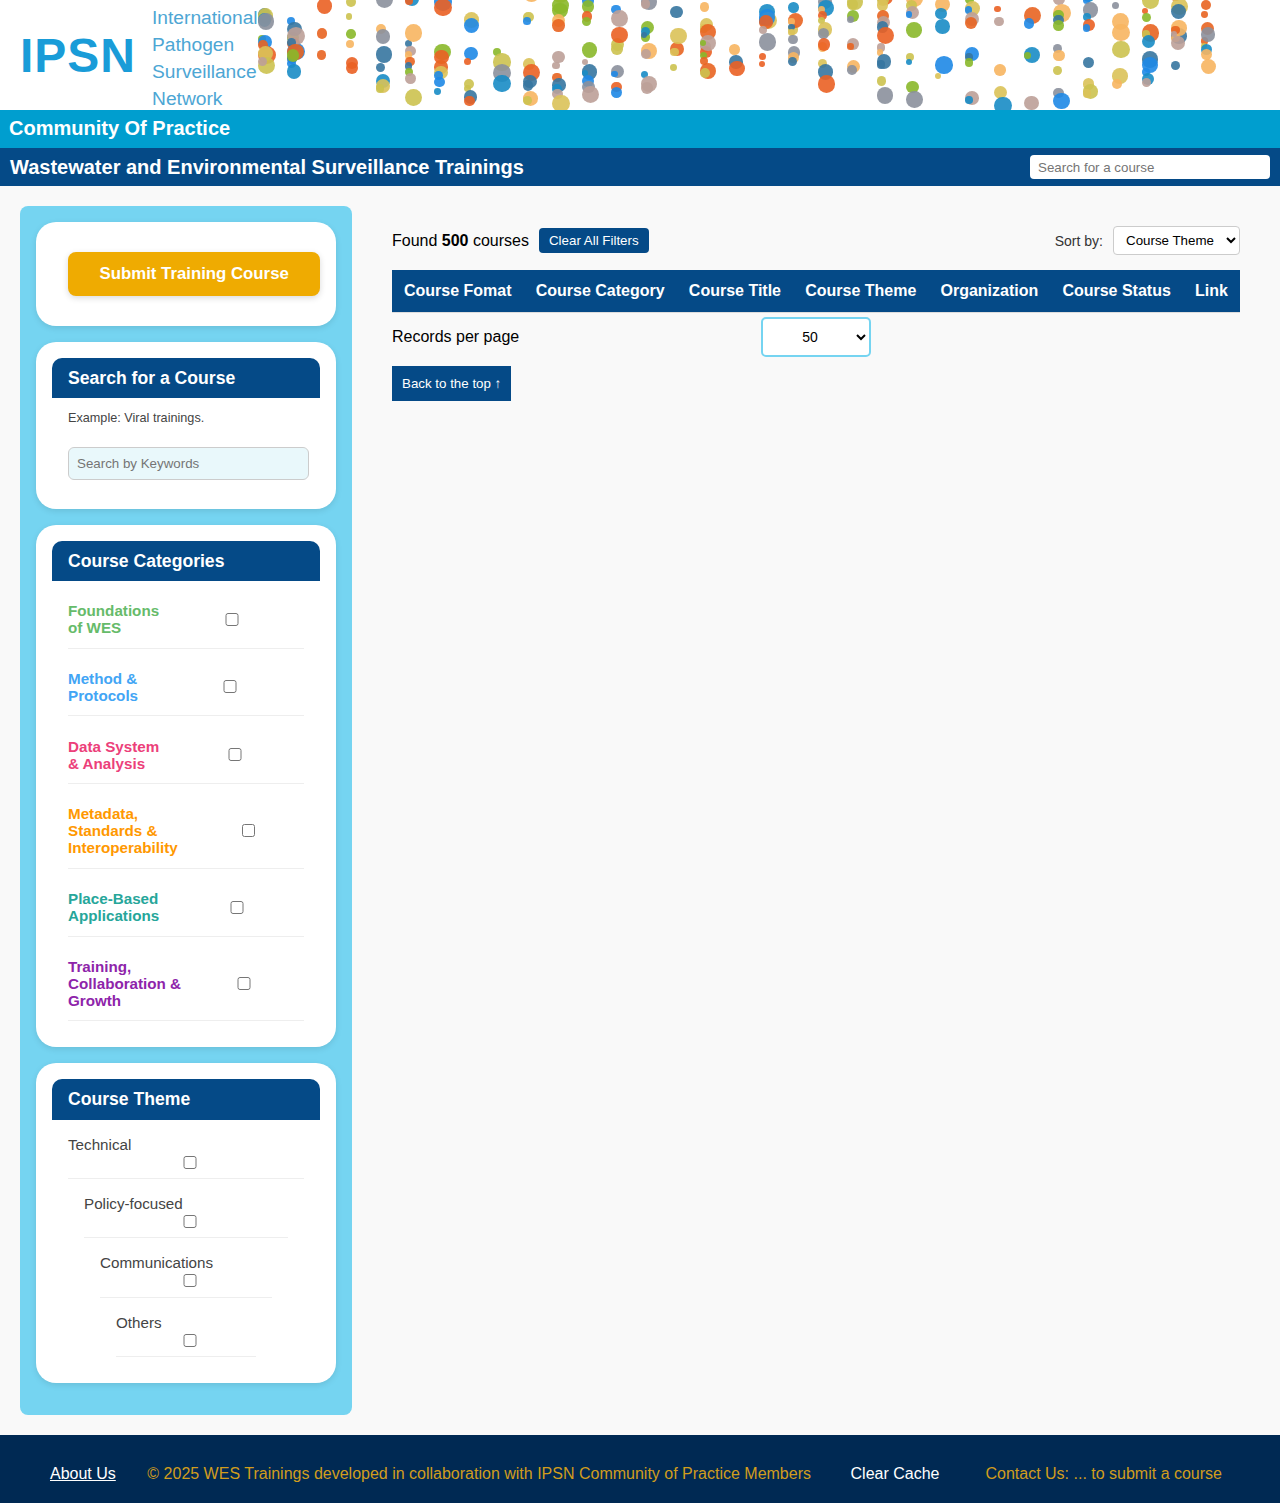
<file: index.html>
<!DOCTYPE html>
<html lang="en">
<head>
  <meta charset="UTF-8">
  <meta name="viewport" content="width=device-width, initial-scale=1.0">
  <title>COP WES Training Project</title>
  <link rel="stylesheet" href="style.css">
</head>
<body class="home-page"> 
  <!-- Header -->

   <header>
    <div class="top-bar">

      <div class="banner-text">
       <h2>IPSN</h2>
        <p>International<br>Pathogen<br>Surveillance<br>Network</p>
      </div>

     <div class="dna" >
        <div class="dna" id="dna"></div>
     </div>
    
    </div>

    <nav class="main-nav">
      <div class="nav-text">
        <h3>Community Of Practice</h3>
      </div>
  

    </nav>
  </header> 

  <!-- Hero Section -->
  <section class="hero">
    <h2>Wastewater and Environmental Surveillance Trainings</h2>

    <div class="top-right">
     <input type="search" id="global-search" placeholder="Search for a course"/>
      <button id="mobile-menu" class="hamburger">☰</button>
   
    </div>
 
  </section> 

  <!-- Main Content -->
  <main>

    <aside class="sidebar">

      <div class="card">  
        <label>
            <a href="submit-course.html" class="primary-btn">Submit Training Course</a>
        </label>
      </div>
       <!-- <div class="card"> 
        <label>
          <a href="https://forms.office.com/e/uQ5EQZ4hnB" class="primary-btn">Submit Training Course</a>
        </label>
       </div>  -->

      <div class="card">  
        <h3>Search for a Course</h3>
        <p><small>Example: Viral trainings.</small></p>
        <input type="text" id="courseSearch" placeholder="Search by Keywords">
      </div>

  <div class="card">  
      <h3>Course Categories</h3>

      <ul class="career-list">
        <li class="dropdown">
          <div class="dropdown-header green">
            <span>Foundations of WES</span>
            <input type="checkbox" class="category-checkbox" data-category="Foundations of WES">
           </div>
        </li>


    <li class="dropdown">
      <div class="dropdown-header blue">
        <span>Method & Protocols</span>
          <input type="checkbox" class="category-checkbox" data-category="Method & Protocols">
      </div>
    </li>

    <li class="dropdown">
      <div class="dropdown-header pink">
        <span>Data System & Analysis </span>
        <input type="checkbox" class="category-checkbox" data-category="Data Systems & Analysis">
      </div>
    </li>

    <li class="dropdown">
      <div class="dropdown-header orange">
        <span>Metadata, Standards & Interoperability</span>
        <input type="checkbox" class="category-checkbox" data-category="Metadata, Standards & Interoperability">
      </div>
    </li>

    <li class="dropdown">
      <div class="dropdown-header teal">
        <span>Place-Based Applications</span>
        <input type="checkbox" class="category-checkbox" data-category="Place-Based Applications">
      </div>
    </li>

    <li class="dropdown">
      <div class="dropdown-header purple">
        <span>Training, Collaboration & Growth</span>
          <input type="checkbox" class="category-checkbox" data-category="Training, Collaboration & Growth">
      </div>
    </li>

  </ul>
</div>


<div class="card">  
      <h3>Course Theme</h3>

      <ul class="course=theme-list">
        <li class="dropdown-theme">
          <div class="dropdown-theme-header">
            <span>Technical</span>
            <input type="checkbox" class="theme-checkbox" data-theme="Technical">
           </div>
        </li>

      <ul class="course=theme-list">
        <li class="dropdown-theme">
          <div class="dropdown-theme-header">
            <span>Policy-focused</span>
            <input type="checkbox" class="theme-checkbox" data-theme="Policy-focused">
           </div>
        </li>

      <ul class="course=theme-list">
        <li class="dropdown-theme">
          <div class="dropdown-theme-header">
            <span>Communications</span>
            <input type="checkbox" class="theme-checkbox" data-theme="Communications">
           </div>
        </li>
  
         <ul class="course=theme-list">
        <li class="dropdown-theme">
          <div class="dropdown-theme-header">
            <span>Others</span>
            <input type="checkbox" class="theme-checkbox" data-theme="Others">
           </div>
        </li>

</aside>

    <section class="course-list">
      <div class="course-header">
        <div class="course-header-left">
        <p>Found <strong>500</strong> courses</p>
          <button id="clearFilters">Clear All Filters</button>
        </div>

        <div class="course-actions">
          <label for="sortCourses">Sort by:</label>
             <select id="sortCourses">
               <option>Course Theme</option>
               <option>Organization</option>
             </select>
         </div>
      </div>

  <div class="table-container"> 
  <table>
    <thead>
          <tr>
            <th>Course Fomat</th>
            <th>Course Category</th>
            <th>Course Title</th>
            <th>Course Theme</th>
            <th>Organization</th>
            <th>Course Status</th>
            <th>Link</th>
            
          </tr>
    </thead>

    <tbody id="courseTable">
      <!-- Dynamic content will be inserted here -->
    </tbody>
  </table> 

  </div>
      <!-- New content will be inserted here dynamically -->
  <!-- <table id="coursesTable">
  <thead>
    <tr>
      <th>Format</th>
      <th>Category</th>
      <th>Title</th>
      <th>Theme</th>
      <th>Organization</th>
      <th>Status</th>
      <th>Links</th> -->
    <!-- </tr>
  </thead>
  <tbody id="coursesBody"> -->
    <!-- dynamically filled -->
  <!-- </tbody>
</table> -->

 <!-- old tbody content -->

      <!-- Course 1 -->
 <!-- <tr class="course-row" data-category="Foundations of WES">
    <td>Asynchronous online</td>
    <td>Foundations of WES</td>
    <td>Wastewater Bioinformatics Training.</td>
    <td> Public Health Alliance for Genomic Epidemology(PHA4GE)</td>
   <td class="expand-toggle">
  <a href="https://training.pha4ge.org/courses/wastewater-bioinformatics-training-course/" 
     class="access-link" 
     target="_blank" 
     rel="noopener noreferrer">
     Access Course
  </a>
</td>

  </tr> -->
  

 <!-- <tr class="course-row" data-category="Foundations of WES">
    <td>Synchronous online</td>
    <td>Foundations of WES</td>
    <td>Introduction to Epidemiological Concepts and Approaches in WES .</td>
    <td> University of Medicine and Health Sciences</td>
    <td class="expand-toggle">
       <a href="#" class="access-link">Access Course</a>
      <!- <button class="primary-btn">Access Course</button> -->
   <!-- </td>
  </tr>

  <tr class="course-row" data-category="Foundations of WES">
    <td>Hybrid in-person/online</td>
    <td>Foundations of WES</td>
    <td>National Report: Experience Establishing Pilot Project.</td>
    <td> University of Medicine and Health Sciences</td>
    <td class="expand-toggle">
       <a href="#" class="access-link">Access Course</a> -->
       <!-- <button class="primary-btn">Access Course</button> -->
   <!-- </td>
  </tr> -->


  <!-- <tr class="course-row" data-category="Foundations of WES">
    <td>In-person</td>
    <td>Foundations of WES</td>
    <td>Strategies and Benefits of Interdisciplinary Collaboration for Data Integration.</td>
    <td> University of Medicine and Health Sciences</td>
    <td class="expand-toggle">
       <a href="#" class="access-link">Access Course</a>
     
   </td>
  </tr>
   
  <tr class="course-row" data-category="Foundations of WES">
    <td>Asynchronous online</td>
    <td> Methods & Protocols</td>
    <td>Methodologies in Wastewater Sampling. </td>
    <td>Institute of Medicine and Health Sciences</td>
    <td class="expand-toggle">
       <a href="#" class="access-link">Access Course</a>
   
   </td>
  </tr> -->

  <!-- Course 2 -->
<!-- <tr class="course-row" data-category="Method & Protocols">
    <td>Synchronous online</td>
    <td> Methods & Protocols</td>
    <td>Sampling Protocols. </td>
    <td>Institute of Medicine and Health Sciences</td>
    <td class="expand-toggle">
        <a href="#" class="access-link">Access Course</a>
       
   </td>
  </tr>

  <tr class="course-row" data-category="Method & Protocols">
    <td>Hybrid in-person/online</td>
    <td> Methods & Protocols</td>
    <td>Analytical Procedures for Detection and Quantification of Different Targets. </td>
    <td>Institute of Medicine and Health Sciences</td>
    <td class="expand-toggle">
       <a href="#" class="access-link">Access Course</a>
      
   </td>
  </tr>
 
  <tr class="course-row" data-category="Method & Protocols">
    <td>Synchronous online</td>
    <td> Methods & Protocols</td>
    <td> Normalization Strategies. </td>
    <td>Institute of Medicine and Health Sciences</td>
    <td class="expand-toggle">
       <a href="#" class="access-link">Access Course</a>
       
   </td>
  </tr>
 
  <tr class="course-row" data-category="Method & Protocols">
    <td>Hybrid in-person/online</td>
    <td> Methods & Protocols</td>
    <td>Statistical Methods. </td>
    <td>Institute of Medicine and Health Sciences</td>
    <td class="expand-toggle">
       <a href="#" class="access-link">Access Course</a>
      
   </td>
  </tr> -->
 
 <!-- Course 3 -->
  <!-- <tr class="course-row" data-category="Data Systems & Analysis">
    <td>Hybrid in-person / online</td>
    <td>Data Systems & Analysis</td>
    <td>Data Platform / Visualization. </td>
    <td>RCSI University of Medicine and Health Sciences</td>
    <td class="expand-toggle">
       <a href="#" class="access-link">Access Course</a>
      
   </td>
  </tr>

   <tr class="course-row" data-category="Data Systems & Analysis">
    <td>Synchronous online</td>
    <td>Data Systems & Analysis</td>
    <td>Analyzing and Interpreting Wastewater Data. </td>
    <td>University of Medicine and Health Sciences</td>
    <td class="expand-toggle">
       <a href="#" class="access-link">Access Course</a>
      
   </td>
  </tr>

<tr class="course-row" data-category="Data Systems & Analysis">
    <td>In-person</td>
    <td>Data Systems & Analysis</td>
    <td>Data Communication in WES . </td>
    <td>Medicine and Health Sciences</td>
    <td class="expand-toggle">
       <a href="#" class="access-link">Access Course</a>
      
   </td>
  </tr> -->
 
   <!-- Course 5 -->
  <!-- <tr class="course-row" data-category="Metadata, Standards & Interoperability">
    <td>Asynchronous online</td>
    <td>Metadata, Standards & Interoperability</td>
    <td>Ensuring Data Anonymity and Privacy Protection. </td>
    <td>RCSI University of Medicine and Health Sciences</td>
    <td class="expand-toggle">
       <a href="#" class="access-link">Access Course</a>
      
   </td> -->
  <!-- </tr>

   <tr class="course-row" >
    <td>In-person</td>
    <td>Metadata, Standards & Interoperability</td>
    <td>Metadata Standards for WES. </td>
    <td>Medicine and Health Sciences</td>
    <td class="expand-toggle">
       <a href="#" class="access-link">Access Course</a>
      
   </td>
  </tr>

   <tr class="course-row" data-category="Metadata, Standards & Interoperability">
    <td>Synchronous online</td>
    <td>Metadata, Standards & Interoperability</td>
    <td>Interoperability Across Systems and Platforms. </td>
    <td>RCSI University of Medicine and Health Sciences</td>
    <td class="expand-toggle">
      <a href="#" class="access-link">Access Course</a>
      
   </td>
  </tr> -->

 <!-- <tr class="course-row" data-category="Metadata, Standards & Interoperability">
    <td>Asynchronous online</td>
    <td>Metadata, Standards & Interoperability</td>
    <td>Governance and Long-term Data Stewardship. </td>
    <td>Insititute of Medicine and Health Sciences</td>
    <td class="expand-toggle">
       <a href="#" class="access-link">Access Course</a>
      
   </td>
  </tr> -->

   <!-- Course 5 -->
  <!-- <tr class="course-row" data-category="Place-Based Applications">
    <td>Hybrid in-person/online</td>
    <td> Place-Based Applications
    </td>
    <td>WES in HUBs. </td>
    <td>RCSI University of Medicine and Health Sciences</td>
    <td class="expand-toggle">
       <a href="#" class="access-link">Access Course</a>
   </td>
  </tr> -->
<!-- 
<tr class="course-row" data-category="Place-Based Applications">
    <td>In-person</td>
    <td> Place-Based Applications </td>
    <td>Integration into Public Health Systems / Decisionmakers. </td>
    <td>Health Sciences</td>
    <td class="expand-toggle">
       <a href="#" class="access-link">Access Course</a>
      
   </td>
  </tr>

  <tr class="course-row" data-category="Place-Based Applications">
    <td>Asynchronous online</td>
    <td> Place-Based Applications</td>
    <td>Engagement with Policymakers. </td>
    <td>University of Medicine and Health Sciences</td>
    <td class="expand-toggle">
       <a href="#" class="access-link">Access Course</a>
     
   </td>
  </tr> -->

   <!-- Course 6 -->
  <!-- <tr class="course-row" data-category="Place-Based Applications">
    <td>In-person</td>
    <td> Place-Based Applications </td>
    <td>WES in Emergency Zones. </td>
    <td>University of Medicine and Health Sciences</td>
    <td class="expand-toggle">
       <a href="#" class="access-link">Access Course</a>
     
   </td>
  </tr>

 <tr class="course-row" data-category="Place-Based Applications">
    <td>Synchronous online</td>
    <td> Place-Based Applications. </td>
    <td>Planning Effective Interventions Using Wastewater Data. </td>
    <td>Medicine and Health Sciences</td>
    <td class="expand-toggle">
       <a href="#" class="access-link">Access Course</a>
     
   </td>
  </tr> -->

   <!-- <tr class="course-row" data-category="Place-Based Applications">
    <td>In-person</td>
    <td> Place-Based Applications.</td>
    <td>Regulatory Compliance and Legal Considerations. </td>
    <td>University of Medicine and Health Sciences</td>
    <td class="expand-toggle">
       <a href="#" class="access-link">Access Course</a>
    
   </td>
  </tr>

<tr class="course-row" data-category="Place-Based Applications">
    <td>Hybrid in-person/online</td>
    <td> Place-Based Applications.</td>
    <td>Engaging Stakeholders and Community Awareness. </td>
    <td>Health Sciences</td>
    <td class="expand-toggle">
       <a href="#" class="access-link">Access Course</a>
      
   </td>
  </tr> -->

   <!-- Course 7 -->
  <!-- <tr class="course-row" data-category="Training, Collaboration & Growth">
    <td>Synchronous online</td>
    <td>Training, Collaboration & Growth</td>
    <td>Practical Exercises and Group Discussions</td>
    <td>RCSI University of Medicine and Health Sciences</td>
    <td class="expand-toggle">
       <a href="#" class="access-link">Access Course</a>
      
   </td>
  </tr>

<tr class="course-row" data-category="Training, Collaboration & Growth">
    <td>Asynchronous online</td>
    <td>Training, Collaboration & Growth</td>
    <td>Resources, Networking, and Certification Opportunities</td>
    <td>institute of Medicine and Health Sciences</td>
    <td class="expand-toggle">
       <a href="#" class="access-link">Access Course</a>
      
   </td>
  </tr> -->



      <!-- Pagination -->

  <div id="result-info" style="margin-top:10px; font-size:14px; color:#555;"></div>
    <div class="pagination">
      <span>Records per page</span>
      <select id="records-per-page">
          <option>50</option>
          <option>25</option>
          <option>10</option>
      </select>

   <div id="page-links" class="page-links"></div>
  </div>

<button class="back-to-top">Back to the top ↑</button>

    </section>
  </main> 

  <!-- Footer -->
   <footer>
   
    <div class="footer-bottom">
        <a href="#" class="white-link">About Us</a>
      <p>&copy; 2025 WES Trainings developed in collaboration with IPSN Community of Practice Members </p>
     
      <div class="socials">
          <a href="#" class="white-link">Clear Cache</a>
        <a href="#">Contact Us: ... to submit a course</a>
      </div>
    </div>
  </footer>

  <script src="script.js"></script>
</body>
</html>






 <!-- <div class="pagination">
        <span>Records per page</span>
        <select  id="records-per-page">
          <option>50</option>
          <option>25</option>
           <option>10</option>
        </select> -->

        <!-- <div class="page-links"> -->
          <!-- <button disabled>&lt;&lt;</button>
          <button disabled>&lt;</button> -->
          <!-- <div id="page-links" class="page-links"></div>

        <div class="courses">
          <tr class="course-row" data-category="online">...</tr>
          <tr class="course-row" data-category="onsite"></tr> -->
         
          <!-- <button class="active">1</button>
          <button>2</button>
          <button>3</button>
          <span>...</span> -->
          <!-- <button>89</button>
          <button>&gt;</button>
          <button>&gt;&gt;</button> -->

        <!-- </div>
      </div>
      <button class="back-to-top">Back to the top ↑</button> -->
</file>
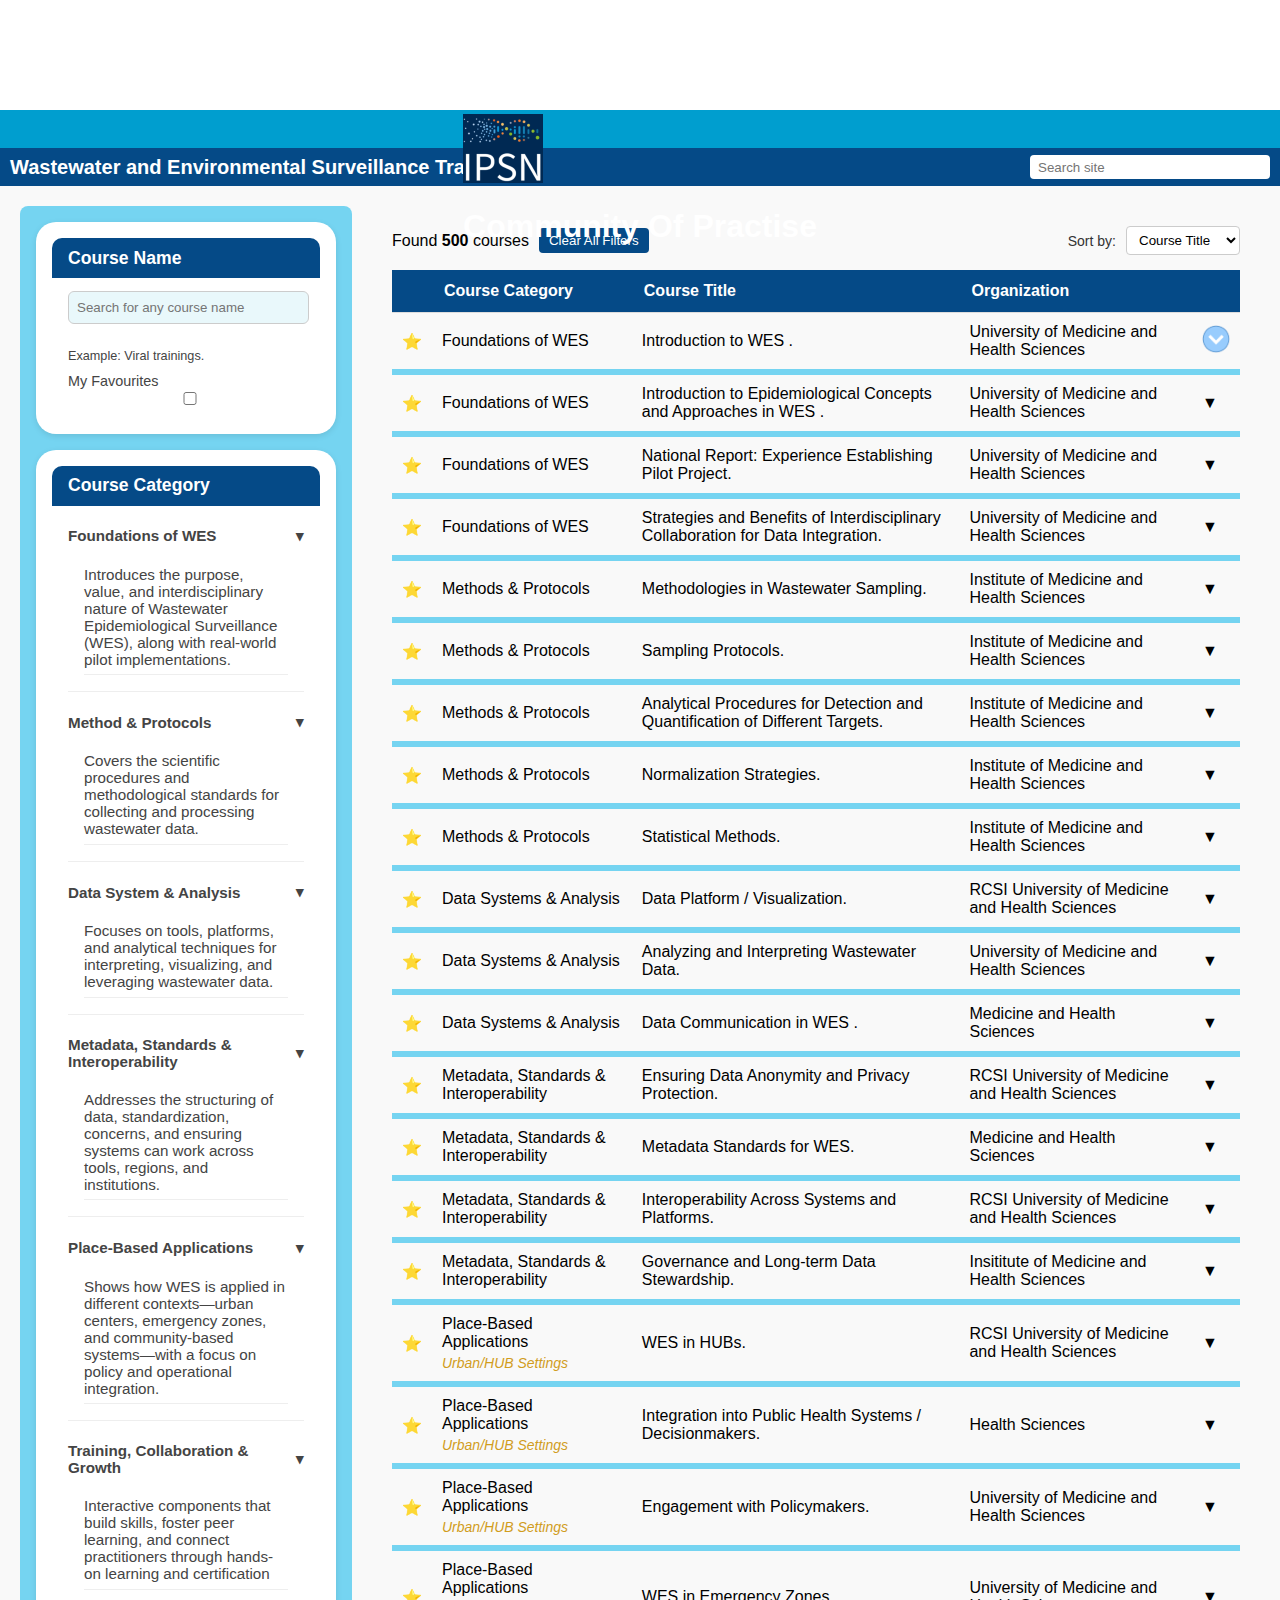
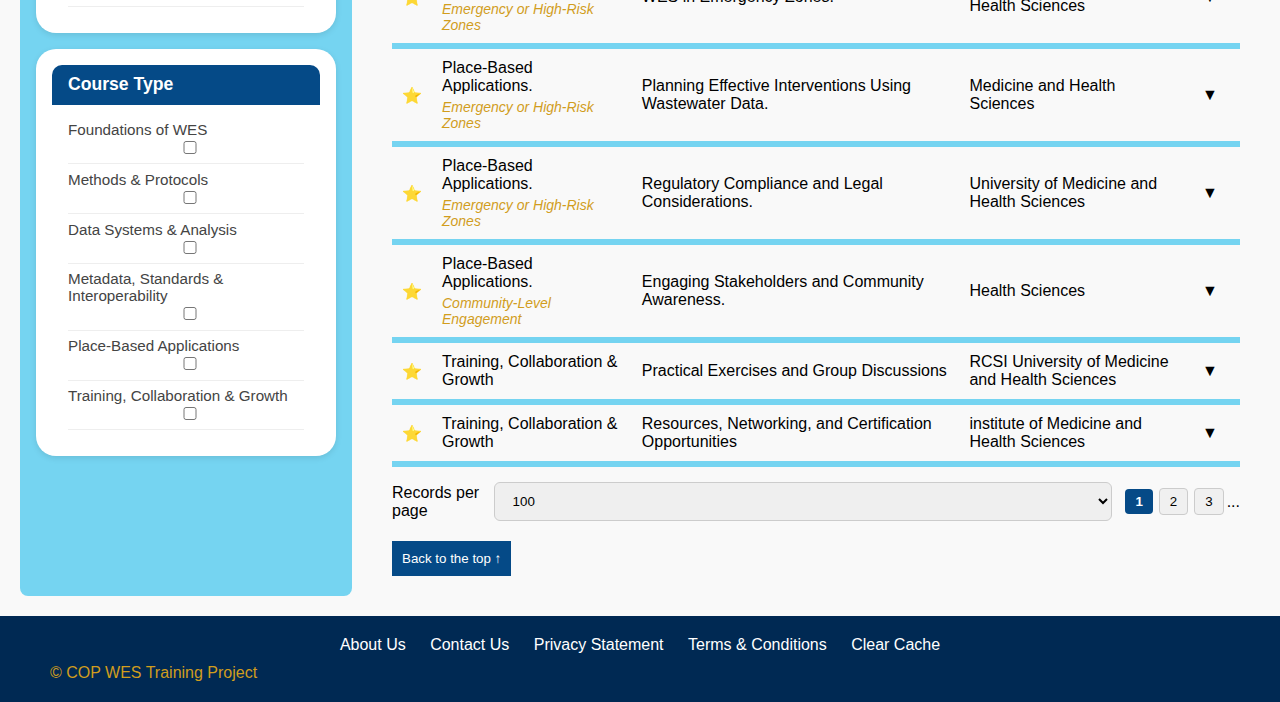
<file: home.html>
<!DOCTYPE html>
<html lang="en">
<head>
  <meta charset="UTF-8">
  <meta name="viewport" content="width=device-width, initial-scale=1.0">
  <title>COP WES Training Project</title>
  <link rel="stylesheet" href="style.css">
</head>
<body> 
  <!-- Header -->



   <header>
    <div class="top-bar">
      <a href="#"> </a>
      <!-- <div class="auth-links">
        <a href="#">Join</a>
        <a href="#">Log in</a>
      </div> -->
    </div> 
    <nav class="main-nav">
      <div class="logo">
        <img src="images/logo1.png" alt="WHO IPSN COP WES Training">
        <h1>Community Of Practise </h1>
      </div>
      <!-- <ul>
        <li><a href="#">Communities</a></li>
        <li><a href="#">Explore</a></li>
        <li><a href="#">Media</a></li>
        <li><a href="#">Tools</a></li>
      </ul> -->
      <!-- <div class="search-box">
        <input type="text" placeholder="Search">
      </div> -->

      <!-- <div class="top-right">
      <button id="mobile-menu" class="hamburger">☰</button>
      <input type="search" id="global-search" placeholder="Search site"/>
    </div> -->

    </nav>
  </header> 

  <!-- Hero Section -->
  <section class="hero">
    <h2>Wastewater and Environmental Surveillance Trainings</h2>

    <div class="top-right">
     <input type="search" id="global-search" placeholder="Search site"/>
      <button id="mobile-menu" class="hamburger">☰</button>
   
    </div>
    <!-- <p>
      Use our CourseFinder to search for Further & Higher Education courses in Ireland.
      Use the filters to narrow down your preferences.
    </p> -->

    <!-- <div class="hero-buttons">
      <button>CourseFinder Help</button>
      <button>Progression Routes</button>
      <button>Fetchcourses.ie</button>
    </div> -->
  </section> 

  <!-- Main Content -->
  <main>

    <aside class="sidebar">

      <div class="card">  
        <h3>Course Name</h3>
        <input type="text" id="courseSearch" placeholder="Search for any course name">
        <p><small>Example: Viral trainings.</small></p>
        <label>My Favourites <input type="checkbox"> </label>
      </div>

  <div class="card">  
      <h3>Course Category</h3>

        <ul class="career-list">
          <li class="dropdown">
        <div class="dropdown-header">
         <span>Foundations of WES</span>
        <span class="arrow">&#9662;</span>
      </div>
      <ul class="dropdown-content">
        <li>Introduces the purpose, value, 
          and interdisciplinary nature of Wastewater 
          Epidemiological Surveillance (WES), 
          along with real-world pilot implementations.</li>
        <!-- <li>Insurance</li>
        <li>Auditing</li>
        <li>Banking</li> -->
      </ul>
    </li>

    <li class="dropdown">
      <div class="dropdown-header">
        <span>Method & Protocols</span>
        <span class="arrow">&#9662;</span>
      </div>
      <ul class="dropdown-content">
        <li> Covers the scientific procedures and methodological 
          standards for collecting and processing wastewater data. </li>
        <!-- <li>Animal Science</li> -->
        <!-- <li>Food Science</li> -->
      </ul>
    </li>

    <li class="dropdown">
      <div class="dropdown-header">
        <span>Data System & Analysis </span>
        <span class="arrow">&#9662;</span>
      </div>
      <ul class="dropdown-content">
        <li>Focuses on tools, platforms, and
           analytical techniques for interpreting, visualizing, 
           and leveraging wastewater data. </li>
        <!-- <li>Management</li>
        <li>Tourism</li> -->
      </ul>
    </li>

    <li class="dropdown">
      <div class="dropdown-header">
        <span>Metadata, Standards & Interoperability</span>
        <span class="arrow">&#9662;</span>
      </div>
      <ul class="dropdown-content">
        <li>Addresses the structuring of data, standardization, 
           concerns, and ensuring systems can work across tools, 
           regions, and institutions. </li>
        <!-- <li>Fine Arts</li>
        <li>Media Production</li> -->
      </ul>
    </li>

    <li class="dropdown">
      <div class="dropdown-header">
        <span>Place-Based Applications</span>
        <span class="arrow">&#9662;</span>
      </div>
      <ul class="dropdown-content">
        <li>Shows how WES is applied in different 
          contexts—urban centers, emergency zones, and 
          community-based systems—with a focus on policy and 
          operational integration. </li>
        <!-- <li>Education</li>
        <li>Public Administration</li> -->
      </ul>
    </li>

    <li class="dropdown">
      <div class="dropdown-header">
        <span>Training, Collaboration & Growth</span>
        <span class="arrow">&#9662;</span>
      </div>
      <ul class="dropdown-content">
        <li>Interactive components that build skills, 
          foster peer learning, and connect practitioners 
          through hands-on learning and certification</li>
        <!-- <li>Sports Science</li>
        <li>Wellness</li> -->
      </ul>
    </li>

    <!-- <li class="dropdown">
      <div class="dropdown-header">
        <span>STEM, Environment & Construction</span>
        <span class="arrow">&#9662;</span>
      </div>
      <ul class="dropdown-content">
        <li>Engineering</li>
        <li>ICT</li>
        <li>Construction</li>
      </ul>
    </li> -->
  </ul>
</div>

<div class="card">  
    <h3>Course Type</h3>
      <ul>
        <li>Foundations of WES <input type="checkbox"> </li>
        <li>Methods & Protocols <input type="checkbox"> </li>
        <li>Data Systems & Analysis <input type="checkbox"> </li>
        <li>Metadata, Standards & Interoperability <input type="checkbox"> </li>
        <li>Place-Based Applications <input type="checkbox"> </li>
        <li>Training, Collaboration & Growth <input type="checkbox"> </li>
      
      </ul>
</div>
      
</aside>

    <section class="course-list">
      <div class="course-header">
        <div class="course-header-left">
        <p>Found <strong>500</strong> courses</p>
          <button id="clearFilters">Clear All Filters</button>
        </div>

        <div class="course-actions">
          <label for="sortCourses">Sort by:</label>
             <select id="sortCourses">
               <option>Course Title</option>
               <option>Organization</option>
               <!-- <option>NFQ Level</option> -->
             </select>
         </div>
      </div>


      <table>
        <thead>
          <tr>
            <th> </th>
            <th>Course Category</th>
            <th>Course Title</th>
            <th>Organization</th>
            <th> </th>
            
          </tr>
        </thead>

    <tbody id="courseTable">
  <!-- Course 1 -->
 <tr class="course-row">
    <td>⭐</td>
    <td>Foundations of WES</td>
    <td>Introduction to WES .</td>
    <td> University of Medicine and Health Sciences</td>
     <!-- <td class="expand-toggle">▼ </td>  -->
      <td class="expand-toggle">
        <img src="images/icons8-down-button-32.png" alt="Expand" class="expand-icon" onclick="toggleRow(this)">
      </td>

     <!-- <td class="expand-toggle">
        <button class="dropdown-btn" onclick="toggleRow(this)">
        <span class="arrow">&#x25BC;</span>
        </button>
      </td> -->

  </tr>
  <tr class="course-details-row">
    <td colspan="5">
        <div class="course-details-inline">
          <h4>Course Overview </h4>
          <p>
            Enhance your knowledge of professional, clinical, leadership and managerial issues 
            related to the care of the oncology patient and develop key research skills.
          </p>
           <div class="actions">
          <button class="primary-btn">Full Course Details</button>
        </div>
      </div>
    </td>
  </tr>
 <tr class="course-row">
    <td>⭐</td>
    <td>Foundations of WES</td>
    <td>Introduction to Epidemiological Concepts and Approaches in WES .</td>
    <td> University of Medicine and Health Sciences</td>
    <td class="expand-toggle">▼</td>
  </tr>
  <tr class="course-details-row">
    <td colspan="5">
        <div class="course-details-inline">
          <h4>Course Overview </h4>
          <p>
            Enhance your knowledge of professional, clinical, leadership and managerial issues 
            related to the care of the oncology patient and develop key research skills.
          </p>
           <div class="actions">
          <button class="primary-btn">Full Course Details</button>
        </div>
      </div>
    </td>
  </tr>

   <tr class="course-row">
    <td>⭐</td>
    <td>Foundations of WES</td>
    <td>National Report: Experience Establishing Pilot Project.</td>
    <td> University of Medicine and Health Sciences</td>
    <td class="expand-toggle">▼</td>
  </tr>
  <tr class="course-details-row">
    <td colspan="5">
        <div class="course-details-inline">
          <h4>Course Overview </h4>
          <p>
            Enhance your knowledge of professional, clinical, leadership and managerial issues 
            related to the care of the oncology patient and develop key research skills.
          </p>
           <div class="actions">
          <button class="primary-btn">Full Course Details</button>
        </div>
      </div>
    </td>
  </tr>

   <tr class="course-row">
    <td>⭐</td>
    <td>Foundations of WES</td>
    <td>Strategies and Benefits of Interdisciplinary Collaboration for Data Integration.</td>
    <td> University of Medicine and Health Sciences</td>
    <td class="expand-toggle">▼</td>
  </tr>
  <tr class="course-details-row">
    <td colspan="5">
        <div class="course-details-inline">
          <h4>Course Overview </h4>
          <p>
            Enhance your knowledge of professional, clinical, leadership and managerial issues 
            related to the care of the oncology patient and develop key research skills.
          </p>
           <div class="actions">
          <button class="primary-btn">Full Course Details</button>
        </div>
      </div>
    </td>
  </tr>
   

  <!-- Course 2 -->
  <tr class="course-row">
    <td>⭐</td>
    <td> Methods & Protocols</td>
    <td>Methodologies in Wastewater Sampling. </td>
    <td>Institute of Medicine and Health Sciences</td>

    <td class="expand-toggle">▼</td>
  </tr>
  <tr class="course-details-row">
    <td colspan="5">
        <div class="course-details-inline">
          <h4>Course Overview </h4>
          <p>
            Enhance your knowledge of professional, clinical, leadership and managerial issues 
            related to the care of the oncology patient and develop key research skills.
          </p>
           <div class="actions">
          <button class="primary-btn">Full Course Details</button>
        </div>
      </div>
    </td>
  </tr>
<tr class="course-row">
    <td>⭐</td>
    <td> Methods & Protocols</td>
    <td>Sampling Protocols. </td>
    <td>Institute of Medicine and Health Sciences</td>
    <td class="expand-toggle">▼</td>
  </tr>
  <tr class="course-details-row">
    <td colspan="5">
        <div class="course-details-inline">
          <h4>Course Overview  </h4>
          <p>
            Enhance your knowledge of professional, clinical, leadership and managerial issues 
            related to the care of the oncology patient and develop key research skills.
          </p>
           <div class="actions">
          <button class="primary-btn">Full Course Details</button>
        </div>
      </div>
    </td>
  </tr>

  <tr class="course-row">
    <td>⭐</td>
    <td> Methods & Protocols</td>
    <td>Analytical Procedures for Detection and Quantification of Different Targets. </td>
    <td>Institute of Medicine and Health Sciences</td>

    <td class="expand-toggle">▼</td>
  </tr>
  <tr class="course-details-row">
    <td colspan="5">
        <div class="course-details-inline">
          <h4>Course Overview </h4>
          <p>
            Enhance your knowledge of professional, clinical, leadership and managerial issues 
            related to the care of the oncology patient and develop key research skills.
          </p>
           <div class="actions">
          <button class="primary-btn">Full Course Details</button>
        </div>
      </div>
    </td>
  </tr>
  <tr class="course-row">
    <td>⭐</td>
    <td> Methods & Protocols</td>
    <td> Normalization Strategies. </td>
    <td>Institute of Medicine and Health Sciences</td>

    <td class="expand-toggle">▼</td>
  </tr>
  <tr class="course-details-row">
    <td colspan="5">
        <div class="course-details-inline">
          <h4>Course Overview</h4>
          <p>
            Enhance your knowledge of professional, clinical, leadership and managerial issues 
            related to the care of the oncology patient and develop key research skills.
          </p>
           <div class="actions">
          <button class="primary-btn">Full Course Details</button>
        </div>
      </div>
    </td>
  </tr>
  <tr class="course-row">
    <td>⭐</td>
    <td> Methods & Protocols</td>
    <td>Statistical Methods. </td>
    <td>Institute of Medicine and Health Sciences</td>

    <td class="expand-toggle">▼</td>
  </tr>
  <tr class="course-details-row">
    <td colspan="5">
        <div class="course-details-inline">
          <h4>Course Overview</h4>
          <p>
            Enhance your knowledge of professional, clinical, leadership and managerial issues 
            related to the care of the oncology patient and develop key research skills.
          </p>
           <div class="actions">
          <button class="primary-btn">Full Course Details</button>
        </div>
      </div>
    </td>
  </tr>
 <!-- Course 3 -->
  <tr class="course-row">
    <td>⭐</td>
    <td>Data Systems & Analysis</td>
    <td>Data Platform / Visualization. </td>
    <td>RCSI University of Medicine and Health Sciences</td>
    <td class="expand-toggle">▼</td>
  </tr>
  <tr class="course-details-row">
    <td colspan="5">
        <div class="course-details-inline">
          <h4>Course Overview </h4>
          <p>
            Enhance your knowledge of professional, clinical, leadership and managerial issues 
            related to the care of the oncology patient and develop key research skills.
          </p>
           <div class="actions">
          <button class="primary-btn">Full Course Details</button>
        </div>
      </div>
    </td>
  </tr>

   <tr class="course-row">
    <td>⭐</td>
    <td>Data Systems & Analysis</td>
    <td>Analyzing and Interpreting Wastewater Data. </td>
    <td>University of Medicine and Health Sciences</td>

    <td class="expand-toggle">▼</td>
  </tr>
  <tr class="course-details-row">
    <td colspan="5">
        <div class="course-details-inline">
          <h4>Course Overview </h4>
          <p>
            Enhance your knowledge of professional, clinical, leadership and managerial issues 
            related to the care of the oncology patient and develop key research skills.
          </p>
           <div class="actions">
          <button class="primary-btn">Full Course Details</button>
        </div>
      </div>
    </td>
  </tr>

<tr class="course-row">
    <td>⭐</td>
    <td>Data Systems & Analysis</td>
    <td>Data Communication in WES . </td>
    <td>Medicine and Health Sciences</td>

    <td class="expand-toggle">▼</td>
  </tr>
  <tr class="course-details-row">
    <td colspan="5">
        <div class="course-details-inline">
          <h4>Course Overview </h4>
          <p>
            Enhance your knowledge of professional, clinical, leadership and managerial issues 
            related to the care of the oncology patient and develop key research skills.
          </p>
           <div class="actions">
          <button class="primary-btn">Full Course Details</button>
        </div>
      </div>
    </td>
  </tr>
   <!-- Course 5 -->
  <tr class="course-row">
    <td>⭐</td>
    <td>Metadata, Standards & Interoperability</td>
    <td>Ensuring Data Anonymity and Privacy Protection. </td>
    <td>RCSI University of Medicine and Health Sciences</td>
    <td class="expand-toggle">▼</td>
  </tr>
  <tr class="course-details-row">
    <td colspan="5">
        <div class="course-details-inline">
          <h4>Course Overview </h4>
          <p>
            Enhance your knowledge of professional, clinical, leadership and managerial issues 
            related to the care of the oncology patient and develop key research skills.
          </p>
           <div class="actions">
          <button class="primary-btn">Full Course Details</button>
        </div>
      </div>
    </td>
  </tr>

   <tr class="course-row">
    <td>⭐</td>
    <td>Metadata, Standards & Interoperability</td>
    <td>Metadata Standards for WES. </td>
    <td>Medicine and Health Sciences</td>
    <td class="expand-toggle">▼</td>
  </tr>
  <tr class="course-details-row">
    <td colspan="5">
        <div class="course-details-inline">
          <h4>Course Overview </h4>
          <p>
            Enhance your knowledge of professional, clinical, leadership and managerial issues 
            related to the care of the oncology patient and develop key research skills.
          </p>
           <div class="actions">
          <button class="primary-btn">Full Course Details</button>
        </div>
      </div>
    </td>
  </tr>

   <tr class="course-row">
    <td>⭐</td>
    <td>Metadata, Standards & Interoperability</td>
    <td>Interoperability Across Systems and Platforms. </td>
    <td>RCSI University of Medicine and Health Sciences</td>
    <td class="expand-toggle">▼</td>
  </tr>
  <tr class="course-details-row">
    <td colspan="5">
        <div class="course-details-inline">
          <h4>Course Overview </h4>
          <p>
            Enhance your knowledge of professional, clinical, leadership and managerial issues 
            related to the care of the oncology patient and develop key research skills.
          </p>
           <div class="actions">
          <button class="primary-btn">Full Course Details</button>
        </div>
      </div>
    </td>
  </tr>

 <tr class="course-row">
    <td>⭐</td>
    <td>Metadata, Standards & Interoperability</td>
    <td>Governance and Long-term Data Stewardship. </td>
    <td>Insititute of Medicine and Health Sciences</td>
    <td class="expand-toggle">▼</td>
  </tr>
  <tr class="course-details-row">
    <td colspan="5">
        <div class="course-details-inline">
          <h4>Course Overview </h4>
          <p>
            Enhance your knowledge of professional, clinical, leadership and managerial issues 
            related to the care of the oncology patient and develop key research skills.
          </p>
           <div class="actions">
          <button class="primary-btn">Full Course Details</button>
        </div>
      </div>
    </td>
  </tr>

   <!-- Course 5 -->
  <tr class="course-row">
    <td>⭐</td>
    <td> Place-Based Applications<em>Urban/HUB Settings</em> </td>
    <td>WES in HUBs. </td>
    <td>RCSI University of Medicine and Health Sciences</td>
    <td class="expand-toggle">▼</td>
  </tr>
  <tr class="course-details-row">
    <td colspan="5">
        <div class="course-details-inline">
          <h4>Course Overview</h4>
          <p>
            Enhance your knowledge of professional, clinical, leadership and managerial issues 
            related to the care of the oncology patient and develop key research skills.
          </p>
           <div class="actions">
          <button class="primary-btn">Full Course Details</button>
        </div>
      </div>
    </td>
  </tr>

    <tr class="course-row">
    <td>⭐</td>
    <td> Place-Based Applications<em>Urban/HUB Settings</em> </td>
    <td>Integration into Public Health Systems / Decisionmakers. </td>
    <td>Health Sciences</td>
    <td class="expand-toggle">▼</td>
  </tr>
  <tr class="course-details-row">
    <td colspan="5">
        <div class="course-details-inline">
          <h4>Course Overview</h4>
          <p>
            Enhance your knowledge of professional, clinical, leadership and managerial issues 
            related to the care of the oncology patient and develop key research skills.
          </p>
           <div class="actions">
          <button class="primary-btn">Full Course Details</button>
        </div>
      </div>
    </td>
  </tr>

  <tr class="course-row">
    <td>⭐</td>
    <td> Place-Based Applications<em>Urban/HUB Settings</em> </td>
    <td>Engagement with Policymakers. </td>
    <td>University of Medicine and Health Sciences</td>
    <td class="expand-toggle">▼</td>
  </tr>
  <tr class="course-details-row">
    <td colspan="5">
        <div class="course-details-inline">
          <h4>Course Overview</h4>
          <p>
            Enhance your knowledge of professional, clinical, leadership and managerial issues 
            related to the care of the oncology patient and develop key research skills.
          </p>
           <div class="actions">
          <button class="primary-btn">Full Course Details</button>
        </div>
      </div>
    </td>
  </tr>

   <!-- Course 6 -->
  <tr class="course-row">
    <td>⭐</td>
    <td> Place-Based Applications <em>Emergency or High-Risk Zones</em> </td>
    <td>WES in Emergency Zones. </td>
    <td>University of Medicine and Health Sciences</td>
    <td class="expand-toggle">▼</td>
  </tr>
  <tr class="course-details-row">
    <td colspan="5">
        <div class="course-details-inline">
          <h4>Course Overview</h4>
          <p>
            Enhance your knowledge of professional, clinical, leadership and managerial issues 
            related to the care of the oncology patient and develop key research skills.
          </p>
           <div class="actions">
          <button class="primary-btn">Full Course Details</button>
        </div>
      </div>
    </td>
  </tr>

 <tr class="course-row">
    <td>⭐</td>
    <td> Place-Based Applications.
      <em>Emergency or High-Risk Zones</em> </td>
    <td>Planning Effective Interventions Using Wastewater Data. </td>
    <td>Medicine and Health Sciences</td>
    <td class="expand-toggle">▼</td>
  </tr>
  <tr class="course-details-row">
    <td colspan="5">
        <div class="course-details-inline">
          <h4>Course Overview</h4>
          <p>
            Enhance your knowledge of professional, clinical, leadership and managerial issues 
            related to the care of the oncology patient and develop key research skills.
          </p>
           <div class="actions">
          <button class="primary-btn">Full Course Details</button>
        </div>
      </div>
    </td>
  </tr>

   <tr class="course-row">
    <td>⭐</td>
    <td> Place-Based Applications.
      <em>Emergency or High-Risk Zones</em> </td>
    <td>Regulatory Compliance and Legal Considerations. </td>
    <td>University of Medicine and Health Sciences</td>
    <td class="expand-toggle">▼</td>
  </tr>
  <tr class="course-details-row">
    <td colspan="5">
        <div class="course-details-inline">
          <h4>Course Overview</h4>
          <p>
            Enhance your knowledge of professional, clinical, leadership and managerial issues 
            related to the care of the oncology patient and develop key research skills.
          </p>
           <div class="actions">
          <button class="primary-btn">Full Course Details</button>
        </div>
      </div>
    </td>
  </tr>

<tr class="course-row">
    <td>⭐</td>
    <td> Place-Based Applications.
      <em>Community-Level Engagement</em> </td>
    <td>Engaging Stakeholders and Community Awareness. </td>
    <td>Health Sciences</td>
    <td class="expand-toggle">▼</td>
  </tr>
  <tr class="course-details-row">
    <td colspan="5">
        <div class="course-details-inline">
          <h4>Course Overview</h4>
          <p>
            Enhance your knowledge of professional, clinical, leadership and managerial issues 
            related to the care of the oncology patient and develop key research skills.
          </p>
           <div class="actions">
          <button class="primary-btn">Full Course Details</button>
        </div>
      </div>
    </td>
  </tr>

   <!-- Course 7 -->
  <tr class="course-row">
    <td>⭐</td>
    <td>Training, Collaboration & Growth</td>
    <td>Practical Exercises and Group Discussions</td>
    <td>RCSI University of Medicine and Health Sciences</td>
    <td class="expand-toggle">▼</td>
  </tr>
  <tr class="course-details-row">
    <td colspan="5">
        <div class="course-details-inline">
          <h4>Course Overview</h4>
          <p>
            Enhance your knowledge of professional, clinical, leadership and managerial issues 
            related to the care of the oncology patient and develop key research skills.
          </p>
           <div class="actions">
          <button class="primary-btn">Full Course Details</button>
        </div>
      </div>
    </td>
  </tr>

<tr class="course-row">
    <td>⭐</td>
    <td>Training, Collaboration & Growth</td>
    <td>Resources, Networking, and Certification Opportunities</td>
    <td>institute of Medicine and Health Sciences</td>
    <td class="expand-toggle">▼</td>
  </tr>
  <tr class="course-details-row">
    <td colspan="5">
        <div class="course-details-inline">
          <h4>Course Overview</h4>
          <p>
            Enhance your knowledge of professional, clinical, leadership and managerial issues 
            related to the care of the oncology patient and develop key research skills.
          </p>
           <div class="actions">
          <button class="primary-btn">Full Course Details</button>
        </div>
      </div>
    </td>
  </tr>

</tbody>
</table> 

      <!-- Pagination -->
      <div class="pagination">
        <span>Records per page</span>
        <select>
          <option>100</option>
          <option>50</option>
          <option>25</option>
        </select>
        <div class="page-links">
          <!-- <button disabled>&lt;&lt;</button>
          <button disabled>&lt;</button> -->
          <button class="active">1</button>
          <button>2</button>
          <button>3</button>
          <span>...</span>
          <!-- <button>89</button>
          <button>&gt;</button>
          <button>&gt;&gt;</button> -->
        </div>
      </div>
      <button class="back-to-top">Back to the top ↑</button>
    </section>
  </main> 

  <!-- Footer -->
   <footer>
    <div class="footer-links">
      <a href="#">About Us</a>
      <a href="#">Contact Us</a>
      <a href="#">Privacy Statement</a>
      <a href="#">Terms & Conditions</a>
      <a href="#">Clear Cache</a>
      <!-- <a href="#">Sitemap</a> -->
    </div>
    <div class="footer-bottom">
      <p>&copy; COP WES Training Project</p>
      <!-- <div class="socials">
        <a href="#">Facebook</a>
        <a href="#">X</a>
        <a href="#">YouTube</a>
        <a href="#">LinkedIn</a>
        <a href="#">TikTok</a>
      </div> -->
    </div>
  </footer>

  <script src="script.js"></script>
</body>
</html>

<!-- <!DOCTYPE html>
<html lang="en">
<head>
  <meta charset="UTF-8">
  <meta name="viewport" content="width=device-width, initial-scale=1.0">
  <title>COP WES Training Project</title>
  <link rel="stylesheet" href="style.css">
</head>
<body> -->
  <!-- Header -->
  <!-- <header>
    <div class="top-bar">
      <a href="#">Home</a>
      <div class="auth-links">
        <a href="#">Join</a>
        <a href="#">Log in</a>
      </div>
    </div>
    <nav class="main-nav">
      <div class="logo">
        <img src="assets/logo.png" alt="CareersPortal Logo">
      </div>
      <ul>
        <li><a href="#">Communities</a></li>
        <li><a href="#">Explore</a></li>
        <li><a href="#">Media</a></li>
        <li><a href="#">Tools</a></li>
      </ul>
      <div class="search-box">
        <input type="text" placeholder="Search">
      </div>
    </nav>
  </header> -->

  <!-- Hero Section -->
  <!-- <section class="hero">
    <h2>Course Finder</h2>
    <p>
      Use our CourseFinder to search for Further & Higher Education courses in Ireland.
      Use the filters to narrow down your preferences.
    </p>
    <div class="hero-buttons">
      <button>CourseFinder Help</button>
      <button>Progression Routes</button>
      <button>Fetchcourses.ie</button>
    </div>
  </section> -->

  <!-- Main Content -->
  <!-- <main> -->
    <!-- Sidebar -->
    <!-- <aside class="sidebar">
      <h3>Course Name or Code</h3>
      <input type="text" id="courseSearch" placeholder="Search for any course name or code">
      <p><small>Example: "ani" will find animal and mechanical.</small></p>
      <label><input type="checkbox"> My Favourites</label> -->

      <!-- Collapsible Filters -->
      <!-- <div class="filter-group">
        <button class="collapsible">Career Sectors</button>
        <ul class="content">
          <li>Accountancy, Finance & Insurance</li>
          <li class="green">Agriculture, Animals & Food</li>
          <li class="blue">Business, Sales & Tourism</li>
          <li class="pink">Creative Arts, Fashion & Media</li>
          <li class="orange">Government, Law & Education</li>
          <li class="teal">Healthcare, Wellbeing & Sport</li>
          <li class="purple">STEM, Environment & Construction</li>
        </ul>
      </div>

      <div class="filter-group">
        <button class="collapsible">Course Type</button>
        <ul class="content">
          <li><input type="checkbox"> PLC (Further Education - FET)</li>
          <li><input type="checkbox"> Undergraduate</li>
          <li><input type="checkbox"> Postgraduate</li>
        </ul>
      </div>
    </aside> -->

    <!-- Course Section -->
    <!-- <section class="course-list">
      <div class="course-header">
        <p>Found <strong>8881</strong> courses</p>
        <button id="clearFilters">Clear All Filters</button>
        <div class="controls">
          <label for="sort">Sort by:</label>
          <select id="sort">
            <option>Course Title</option>
            <option>College</option>
            <option>NFQ Level</option>
          </select>
        </div>
      </div> -->

      <!-- Course Table -->
      <!-- <div class="course-item">
        <div class="course-summary">
          <span>⭐</span>
          <span class="tag">Postgraduate</span>
          <h4 class="title">Nursing & Midwifery - Cancer Nursing - Beaumont Hospital</h4>
          <span class="college">RCSI University of Medicine and Health Sciences</span>
          <span class="nfq">NFQ Level 9</span>
          <button class="toggle-details">▼</button>
        </div>
        <div class="course-details">
          <img src="assets/rcsi.png" alt="RCSI Logo" class="logo-small">
          <h5>Course Overview</h5>
          <p>
            Enhance your knowledge of professional, clinical, leadership and managerial issues 
            related to the care of the oncology patient and develop key research skills.
          </p>
          <div class="tags">
            <span class="chip">Social</span>
            <span class="chip">Investigative</span>
          </div>
          <div class="actions">
            <button>View College Profile</button>
            <button>Share</button>
            <button class="primary">Full Course Details</button>
          </div>
        </div>
      </div>

      <div class="course-item">
        <div class="course-summary">
          <span>⭐</span>
          <span class="tag">Postgraduate</span>
          <h4 class="title">Nursing & Midwifery - Primary Community & Continuing Care</h4>
          <span class="college">RCSI University of Medicine and Health Sciences</span>
          <span class="nfq">NFQ Level 9</span>
          <button class="toggle-details">▼</button>
        </div>
        <div class="course-details">
          <img src="assets/rcsi.png" alt="RCSI Logo" class="logo-small">
          <h5>Course Overview</h5>
          <p>
            Prepares you to provide leadership and expert practice in community and continuing care.
          </p>
          <div class="tags">
            <span class="chip">Social</span>
          </div>
          <div class="actions">
            <button>View College Profile</button>
            <button>Share</button>
            <button class="primary">Full Course Details</button>
          </div>
        </div>
      </div> -->

      <!-- Pagination -->
      <!-- <div class="pagination">
        <span>Records per page</span>
        <select>
          <option>100</option>
          <option>50</option>
          <option>25</option>
        </select>
        <div class="page-links">
          <button disabled>&lt;&lt;</button>
          <button disabled>&lt;</button>
          <button class="active">1</button>
          <button>2</button>
          <button>3</button>
          <span>...</span>
          <button>89</button>
          <button>&gt;</button>
          <button>&gt;&gt;</button>
        </div>
      </div>
      <button class="back-to-top">Back to the top ↑</button>
    </section>
  </main> -->

  <!-- Footer -->
  <!-- <footer>
    <div class="footer-links">
      <a href="#">About Us</a>
      <a href="#">Contact Us</a>
      <a href="#">Privacy Statement</a>
      <a href="#">Terms & Conditions</a>
      <a href="#">Clear Cache</a>
      <a href="#">Sitemap</a>
    </div>
    <div class="footer-bottom">
      <p>&copy; COP WES Training Project</p>
      <div class="socials">
        <a href="#">Facebook</a>
        <a href="#">X</a>
        <a href="#">YouTube</a>
        <a href="#">LinkedIn</a>
        <a href="#">TikTok</a>
      </div>
    </div>
  </footer>

  <script src="script.js"></script>
</body>
</html> -->
</file>
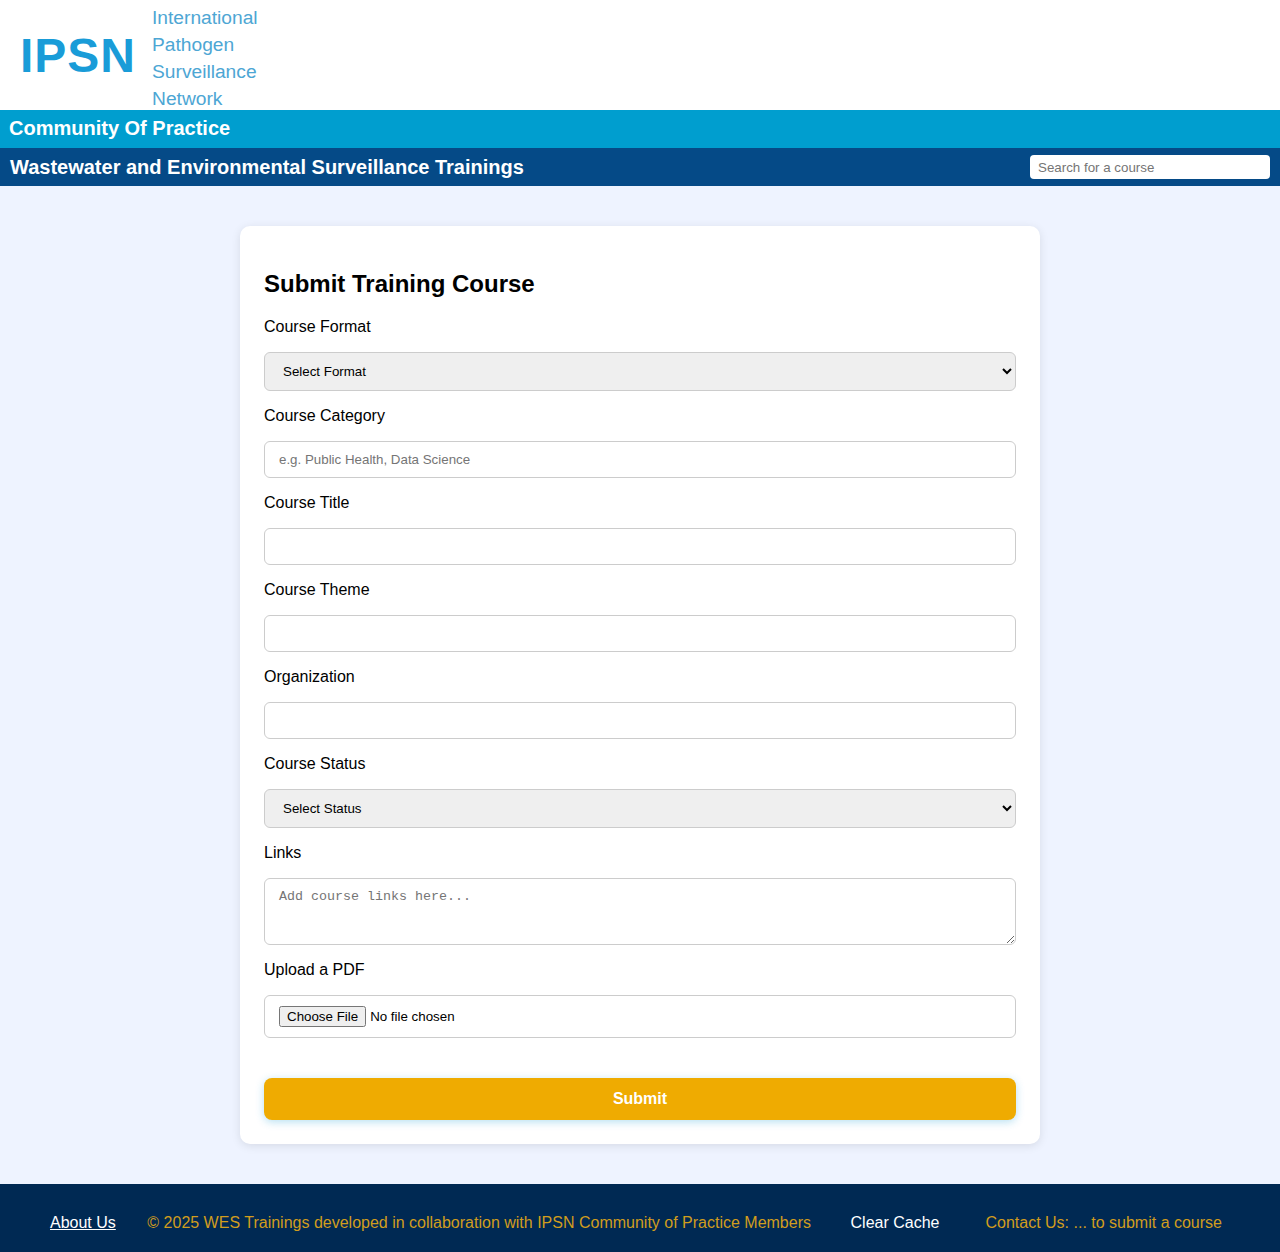
<file: submit-course.html>
<!DOCTYPE html>
<html lang="en">
<head>
  <meta charset="UTF-8" />
  <meta name="viewport" content="width=device-width, initial-scale=1.0" />
  <title>Submit Training Course</title>
  <link rel="stylesheet" href="style.css" />
</head>
<body class="submit-page">


  <header>
    <div class="top-bar">
      <div class="banner-text">
        <h2>IPSN</h2>
        <p>International<br>Pathogen<br>Surveillance<br>Network</p>
      </div>

      <div class="dna">
        <div class="dna" id="dna"></div>
      </div>
    </div>

    <nav class="main-nav">
      <div class="nav-text">
        <h3>Community Of Practice</h3>
      </div>
    </nav>
  </header>

  <!-- HERO SECTION  -->
  <section class="hero">
    <h2>Wastewater and Environmental Surveillance Trainings</h2>

    <div class="top-right">
      <input type="search" id="global-search" placeholder="Search for a course"/>
      <button id="mobile-menu" class="hamburger">☰</button>
    </div>
  </section>

  <!-- FORM SECTION -->
  <div class="form-container">
    <h2>Submit Training Course</h2>

    <form id="courseForm">
      <label for="format">Course Format</label>
      <select id="format" name="format" required>
        <option value="">Select Format</option>
        <option>Online</option>
        <option>In-person</option>
        <option>Hybrid</option>
      </select>

      <label for="category">Course Category</label>
      <input type="text" id="category" name="category" placeholder="e.g. Public Health, Data Science" required />

      <label for="title">Course Title</label>
      <input type="text" id="title" name="title" required />

      <label for="tneme">Course Theme</label>
      <input type="text" id="theme" name="theme" required />

      <label for="organization">Organization</label>
      <input type="text" id="organization" name="organization" required />

      <label for="status">Course Status</label>
      <select id="status" name="status" required>
        <option value="">Select Status</option>
        <option>Free</option>
        <option>Paid</option>
      </select>

      <label for="links">Links</label>
      <textarea id="links" name="links" rows="3" placeholder="Add course links here..."></textarea>

      <label for="pdfUpload">Upload a PDF</label>
      <input type="file" id="pdfUpload" name="pdfUpload" accept=".pdf, .pptx" required />

      <button type="submit" class="primary-btn">Submit</button>
    </form>
  </div>

  <!-- FOOTER (copied from index.html) -->
  <footer> 
    <div class="footer-bottom">
      <a href="#" class="white-link">About Us</a>
      <p>&copy; 2025 WES Trainings developed in collaboration with IPSN Community of Practice Members</p>
      <div class="socials">
        <a href="#" class="white-link">Clear Cache</a>
        <a href="#">Contact Us: ... to submit a course</a>
      </div>
    </div>
  </footer>

  <script src="script.js"></script>
</body>
</html>

<!-- <form id="courseForm">
  <!- form fields as before -->
  <!-- <button type="submit" class="primary-btn">Submit</button>
</form>  -->

<!-- <script>
  
</script> -->


<!-- <!DOCTYPE html>
<html lang="en">
<head>
  <meta charset="UTF-8" />
  <meta name="viewport" content="width=device-width, initial-scale=1.0" />
  <title>Submit Training Course</title>

   <link rel="stylesheet" href="style.css" />

</head>
<body>

  <div class="form-container">
    <h2>Submit Training Course</h2>

    <form id="courseForm">
      <label for="format">Course Format</label>
      <select id="format" name="format" required>
        <option value="">Select Format</option>
        <option>Online</option>
        <option>In-person</option>
        <option>Hybrid</option>
      </select>

      <label for="category">Course Category</label>
      <input type="text" id="category" name="category" placeholder="e.g. Public Health, Data Science" required />

      <label for="title">Course Title</label>
      <input type="text" id="title" name="title" required />

      <label for="organization">Organization</label>
      <input type="text" id="organization" name="organization" required />

      <label for="status">Course Status</label>
      <select id="status" name="status" required>
        <option value="">Select Status</option>
        <option>Free</option>
        <option>$</option>
      </select>

      <label for="links">Links</label>
      <textarea id="links" name="links" rows="3" placeholder="Add course links here..."></textarea>

      <-- <button type="submit">Submit</button> -->
      <!-- <button type="submit" class="primary-btn">Submit</button>

    </form>
  </div>

   <script src="script.js"></script>

</body>

</html> -->
</file>
<file: style.css>
body {
  margin: 0;
  font-family: Arial, sans-serif;
  background: #f9f9f9;
}

body.home-page {
  background: #f9f9f9; 
}

/* Header */
header {
  background: #009ecf;
  color: #fff;
}
.top-bar {
  display: flex;
  justify-content: space-between;
  padding: 5px 20px;
  background: white;
  height: 100px;
}

/* ==== IPSN Banner ==== */
.banner{
  display:flex;
  justify-content:flex-start;   
  align-items:center;
  height:100px;
  padding:2rem;
  background:#fff;
  overflow:hidden;
  gap: 3rem;
}

.banner-text{
  color:#199cd8;
  text-align: left;
  display: flex;
  align-items: flex-start;
  gap: 1rem;
}
.banner-text h2{
  margin:0 ;
  font-size:3rem;
  letter-spacing:1px;
  flex-shrink: 0;
  align-self: center;
}
.banner-text p{
  margin: 0;
  font-size:1.2rem;
  color:#4da6d4;
  line-height:1.4;
}

.dna{
  flex:1 ;               
  position:relative;
  min-width: 400px;
  height: 60px;                   
  display: flex;
  align-items: center;            
  justify-content: center;      
}

.dot{
  position:absolute;
  border-radius:50%;
  opacity:0.9;
  animation: float 4s ease-in-out infinite;
}

@keyframes float{
  0%,100%{ transform:translateY(0); }
  50%{ transform:translateY(-15px); }
}

@media (max-width: 768px) {
  .banner {
    flex-direction: column;
    align-items: flex-start;
    text-align: center;
    height: auto;
    gap: 1rem;
    padding: 1rem;
  }

  .banner-text h2 {
    font-size: 1.8rem;
  }

  .banner-text p {
    font-size: 1rem;
  }

  .dna {
    min-width: unset;
    width: 100%;
    height: 50px;
  }
}


.main-nav {
  display: flex;
  flex-direction: column;
  justify-content: space-between;
  align-items: center;
  padding: 4px 10px;
  background: #009ecf;
  height: 30px;
  position: relative;
}

.nav-text {
  display: flex;
  align-items: center;
  justify-content: center;
  gap: 20px; 
}

.nav-text h3 {
  font-size: 20px;
  color: white; 
  margin: 0;
  position: absolute;
  bottom: 8px; 
  left: 9px;
}

/* Hero */
.hero {
  background:#054a87;
  color: white;
  display: flex;
  justify-content: space-between; 
  align-items: center;
  padding: 4px 10px;
  height: 30px;
}

.hero h2 {
  margin: 0;
  font-size: 20px;
  font-weight:600;
  color: white; 
}

.top-right{
  display: flex;
  align-items: center;      
  justify-content: flex-end; 
  gap: 0.5rem;               
  white-space: nowrap;
  
}

/*  hamburger */
.hamburger {
  display: none;
}


@media (max-width: 900px) {
  .hamburger {
    display: block;
    cursor: pointer;
  }
}


#global-search{
  padding:0.3rem 0.5rem ;
  width: 15rem;
  border:none;
  border-radius:4px;

}

@media (max-width: 768px) {
  .main-nav {
    flex-direction: column;
    height: auto;
  }

  .nav-text {
    flex-wrap: wrap;
    gap: 10px;
  }

  .hero {
    flex-direction: column;
    height: auto;
    padding: 10px;
    text-align: center;
  }

  #global-search {
    width: 100%;
  }
}


/* Responsive */
@media(max-width:900px){
  .container{flex-direction:column}
  .sidebar{position:absolute;top:56px;left:0;height:calc(100% - 56px);transform:translateX(-100%);z-index:20}
  .sidebar.show{transform:translateX(0)}
  .hamburger{display:inline-block}
}

/* Main Layout */
main {
  display: flex;
  padding: 20px;
  gap: 20px;
  flex-wrap: nowrap;
}
.sidebar {
  /* width: 25%; */
  flex: 0 0 200px;
  background: #e9f8fb;
  max-width: 380px;
  min-width: 300px;
  padding: 20px;
}
.course-list {
  /* width: 75%; */
  flex: 1;
  padding: 20px;
  min-width: 0;
}

@media (max-width: 900px) {
  main {
    flex-direction: column;
  }

  .sidebar, .course-list {
    width: 100%;
    flex: none;
    padding: 15px;
    max-width: unset;
    min-width: unset;
  }
  .course-list {
    width: 100%;
    flex: none;
    padding: 15px;
  }
}


/* Table */
table {
  width: 100%;
  border-collapse: collapse;
}
th, td {
  padding: 10px;
  border-bottom: 1px solid #ddd;
}
th {
  background: #054a87;
  color: white;
}

thead tr {
   background-color: #054a87; 
 }
thead th {
  padding: 12px;
  text-align: left;
  font-weight: bold;
  color: #fff;
} 
.course-row {
  border-bottom: 6px solid #75d4f1; 
}

table td em {
  color: #d19d1d;
  font-style: italic; 
  font-size: 14px; 
}

/* Pagination */
.pagination {
  margin-top: 20px;
  display: flex;
  justify-content: space-between;
  align-items: center;
  position: relative;
}
#records-per-page {
  position:absolute;
  left: 50%;
  transform: translateX(-50%);
  width: 110px;
  height: 40px;
  padding: 3px 5px;
  font-size: 14px;
  border: 2px solid #75d4f1;
  border-radius: 5px;
  background-color: white;
  text-align: center;
  cursor: pointer;

}

#records-per-page:hover,
#records-per-page:focus {
  border-color:#75d4f1;
}

.page-links {
  display: flex;
  align-items: center;
}

.page-links button {
  margin: 0 3px;
  padding: 5px 10px;
  border-radius: 4px;
  border: 1px solid #ccc;
  background: white;
  cursor: pointer;
}
.page-links .active {
  background: #054a87;
  color: white;
  border: none;
}
.back-to-top {
  margin-top: 20px;
  padding: 10px;
  background: #054a87;
  color: white;
  border: none;
  cursor: pointer;
}


/* Sidebar */

.sidebar {
  width: 280px;
  padding: 1rem;
  border-radius: 8px;
  background-color: #75d4f1;
}

.card {
  background: #fff;
  padding: 1rem;
  border-radius: 20px;
  box-shadow: 0 2px 6px rgba(0,0,0,0.1);
  margin-bottom: 1rem; 
  overflow: hidden;
}

.card h3 {
  background-color: #054a87; 
  color: white;
  padding: 0.6rem 1rem;
  margin: 0; 
  font-size: 1.1rem;
  border-top-left-radius: 10px;
  border-top-right-radius: 10px;

}

.card input[type="text"] {
  width: 90%;
  margin: 0.8rem 1rem;
  padding: 0.5rem;
  border: 1px solid #ccc;
  border-radius: 6px;
  outline: none;
  background-color: #e9f8fb;
}

.card p, .card label, .card ul {
  margin: 0.6rem 1rem;
  color: #444;
  font-size: 0.95rem;
}

.card ul {
  list-style-type: none;
  padding: 0;
}

.card ul li {
  padding: 0.4rem 0;
  border-bottom: 1px solid #eee;
  
}

.card label {

   display: block;
  font-size: 0.9rem;
  margin-top: 0.5rem;
}


/* Sidebar filters */
.filter-group {
  margin: 15px 0;
}
.collapsible {
  width: 100%;
  background: #009ecf;
  color: white;
  padding: 10px;
  border: none;
  cursor: pointer;
  text-align: left;
}
.content {
  display: none;
  padding: 10px;
  list-style: none;
}
.content li {
  margin: 5px 0;
}
.green { color: #66bb6a; }
.blue { color: #42a5f5; }
.pink { color: #ec407a; }
.orange { color: #ff9800; }
.teal { color: #26a69a; }
.purple { color: #8e24aa; }

/* Sidebar dropdown */
.career-list {
  list-style: none;
  padding: 0;
}

.dropdown {
  margin-bottom: 10px;
  border-bottom: 1px solid #ddd;
}

.dropdown-header {
  display: flex;
  justify-content: space-between;
  align-items: center;
  cursor: pointer;
  font-weight: bold;
  padding: 5px 0;
}

/* Checkbox match header color */
.custom-checkbox {
  appearance: none;
  width: 18px;
  height: 18px;
  border: 6px solid white;
  border-radius: 4px;
  cursor: pointer;
  background-color: transparent;
  transition: all 0.2s ease;
}

/* Checked, fill with same background as parent header */
.dropdown-header.green .custom-checkbox:checked { background-color: #66bb6a; }
.dropdown-header.blue .custom-checkbox:checked { background-color: #42a5f5; }
.dropdown-header.pink .custom-checkbox:checked { background-color: #ec407a; }
.dropdown-header.orange .custom-checkbox:checked { background-color: #ff9800; }
.dropdown-header.teal .custom-checkbox:checked { background-color: #26a69a; }
.dropdown-header.purple .custom-checkbox:checked { background-color: #8e24aa; }

.custom-checkbox:checked {
  background-color: white;
}

.course-row.selected {
  background-color: rgba(102, 187, 106, 0.2); 
}

.course-row.hidden {
  display: none;
}
.custom-checkbox:hover {
  box-shadow: 0 0 5px rgba(255, 255, 255, 0.6);
}

/* Highlight selected courses */
.course-item.selected {
  background-color: #d0f0ff;
  border-left: 4px solid #009ecf;
}
.course-item {
  padding: 8px;
  border-bottom: 1px solid #ccc;
}

.course-item.hidden {
  display: none;
}

/* Course Header (courses count + filters) */
.course-header {
  display: flex;
  justify-content: space-between;
  align-items: center;
  margin-bottom: 15px;
  flex-wrap: wrap;
}

.course-header-left {
  display: flex;
  align-items: center;
  gap: 10px; 
}

.course-header p {
  margin: 0;
  font-size: 16px;
}

.course-actions {
  display: flex;
  align-items: center;
  gap: 10px;
  white-space: nowrap;
}

.course-actions label {
  font-size: 14px;
  color:#333;
}

#sortCourses {
  padding: 5px 8px;
  border-radius: 4px;
  border: 1px solid #ccc;
  background-color: #fff;
  cursor: pointer;
}

.course-header-left button {
  padding: 5px 10px;
  border: none;
  background: #054a87;
  color: #fff;
  cursor: pointer;
  border-radius: 4px;
}

.course-actions select {
  padding: 5px;
}


/* Course Items */
.course-item {
  border: 1px solid #ddd;
  margin: 15px 0;
  border-radius: 6px;
}
.course-summary {
  display: flex;
  justify-content: space-between;
  padding: 15px;
  background: #f4f8fb;
  cursor: pointer;
}
.course-details {
  display: none;
  padding: 15px;
  background: #fff;
}

.logo-small {
  width: 120px;
}
.tags .chip {
  display: inline-block;
  background: #e0f7fa;
  color: #054a87;
  padding: 5px 10px;
  border-radius: 20px;
  margin: 5px 5px 0 0;
}
.actions button {
  margin: 10px;
  padding: 8px 15px;
  border: none;
  cursor: pointer;
}
.actions .primary {
  background: #054a87;
  color: white;
  border-radius: 4px;
}

.course-details-row {
  display: none; 
  background: #f9f9f9;
}


.course-details-card {
  display: flex;
  gap: 20px;
  padding: 20px;
  background: #fff;
  border: 1px solid #ddd;
  border-radius: 8px;
}

.access-link {
  color: #009ecf;           
  text-decoration: none;    
  font-weight: 600;
  cursor: pointer;
}

.access-link:hover {
  text-decoration: underline; 
  color: #0077a5;             
}

 .primary-btn {

  display: block;
  background: #efab01;
  color: #fff;
  border: none;
  padding: 12px 24px;
  border-radius: 8px;
  cursor: pointer;
  font-weight: 600;
  font-size: 1rem;
  text-decoration: none;
  text-align: center;
  transition: all 0.2s ease-in-out;
  box-shadow: 0 2px 6px rgba(0,0,0,0.15);
  
}

.primary-btn:hover {
  background: #efab01;
  transform: translateY(-2px);
  box-shadow: 0 4px 10px rgba(0,0,0,0.2);
}

.primary-btn:active {
  transform: translateY(0);
  box-shadow: 0 2px 5px rgba(0,0,0,0.15);
}

/* Button on the home page (index.html) */
body.home-page .primary-btn {
  background: #efab01; 
  padding: 12px 20px; 
  font-size: 1.05rem;
  margin: 14px auto;
  display: block; 
  width: 90%; 
  text-align: center;
}

/* 📱 Mobile responsiveness */
@media (max-width: 768px) {
  body.home-page .primary-btn {
    display: block;        
    width: 100%;
    padding: 14px 0;       
    text-align: center;
    font-size: 1rem;        /
  }
}


/* Submit Course Page Only */
body.submit-page {
  background: #eef3ff; 
}

 /* Form container styling */
body.submit-page .form-container {
  max-width: 800px;          
  margin: 40px auto;         
  padding: 24px;             
  background: #fff;          
  border-radius: 10px;
  box-shadow: 0 2px 10px rgba(0,0,0,0.1);
  box-sizing: border-box;
}

/* Button on the submit course page */
body.submit-page .primary-btn {
  background: #efab01;; 
  box-shadow: 0 2px 8px rgba(15,153,213,0.3);
}

body.submit-page .primary-btn:hover {
  background: #efab01;; 
}


form .primary-btn {
  width: 100%;
  margin-top: 1.5rem;
  font-size: 1rem;
}

form {
  display: flex;
  flex-direction: column;
  gap: 1rem; /* space between form fields */
}

input,
select,
textarea {
  width: 100%;
  padding: 10px 14px;
  border: 1px solid #ccc;
  border-radius: 6px;
  box-sizing: border-box;
}


/* Responsive design for smaller devices */
@media (max-width: 768px) {
  .form-container {
    margin: 20px auto;
    padding: 18px;
  }
}

@media (max-width: 480px) {
  body {
    padding: 0 10px; /* smaller side space on very small screens */
  }

  .form-container {
    padding: 16px;
  }

  input,
  select,
  textarea {
    font-size: 0.95rem; /* slightly smaller text for mobile fit */
  }

  .primary-btn {
    font-size: 0.95rem;
    padding: 12px 20px;
  }
}




.course-details-inline {
  display: flex;
  align-items: center;
  justify-content: space-between;
  gap: 1rem; 
  background:#e9f8fb;
  padding: 12px 16px;
  border-radius: 6px;
  /* gap: 20px;
  padding: 15px 20px; */
}

.course-details-inline h4 {
  margin: 0;
  white-space: nowrap;

}

.course-details-inline p {
  flex: 1; 
  margin: 0;
}
.course-details-inline .actions {

  flex-shrink: 0; 
}

td em {
  display: block;       
  font-style: italic;    
  color: #555;           
  margin-top: 4px;       
}

/* Expand/Collapse Toggle */

.expand-icon {
  width: 28px;
  height: 28px;
  cursor: pointer;
  transition: transform 0.3s ease;

}

.expand-icon.rotated {
  transform: rotate(180deg);
  transition: transform 0.3s ease;
}

/* Ensure details are hidden by default */
.course-details-row {
  display: none;
}

.pagination {
  display: flex;
  align-items: center;
  gap: 10px;
  margin-top: 15px;
}

.page-links button {
  background: #f0f0f0;
  border: 1px solid #ccc;
  padding: 5px 10px;
  cursor: pointer;
  border-radius: 4px;
}

.page-links button.active {
  background-color: #054a87;
  color: white;
  font-weight: bold;
}

.page-links button:hover {
  background-color: #066ad1;
  color: white;
}


/* Footer */
footer {
  background: #002953;
  color: white;
  padding: 20px;
  text-align: center;
}
.footer-links a {
  margin: 0 10px;
  color: white;
  text-decoration: none;
 }

.footer-bottom {
  margin-top: 10px;
  display: flex;
  justify-content: space-between; 
  align-items: center;
  gap: 10px; 
  flex-wrap: wrap;
  margin-left: auto;
  margin-right: auto;
  padding: 0 30px;
  max-width: 1200px; 
   color: #d19d1d;
}

.footer-bottom p {
  margin: 0; 
}

@media (max-width: 600px) {
  .footer-bottom {
    flex-direction: column;
    text-align: center;
    gap: 1rem;
  }
}


.socials {
  display: flex;
  align-items: center;
  gap: 30px; 
}

.socials a {
  margin: 0 8px;
  color: #d19d1d;
  text-decoration: none;
}

.white-link {
  color: white !important;
  
}

/* Universal box-sizing only (safe) */
/* *,
*::before,
*::after {
  box-sizing: border-box;
}

img, video {
  max-width: 100%;
  height: auto;
}

html, body {
  width: 100%;
  overflow-x: hidden;
} */
</file>
